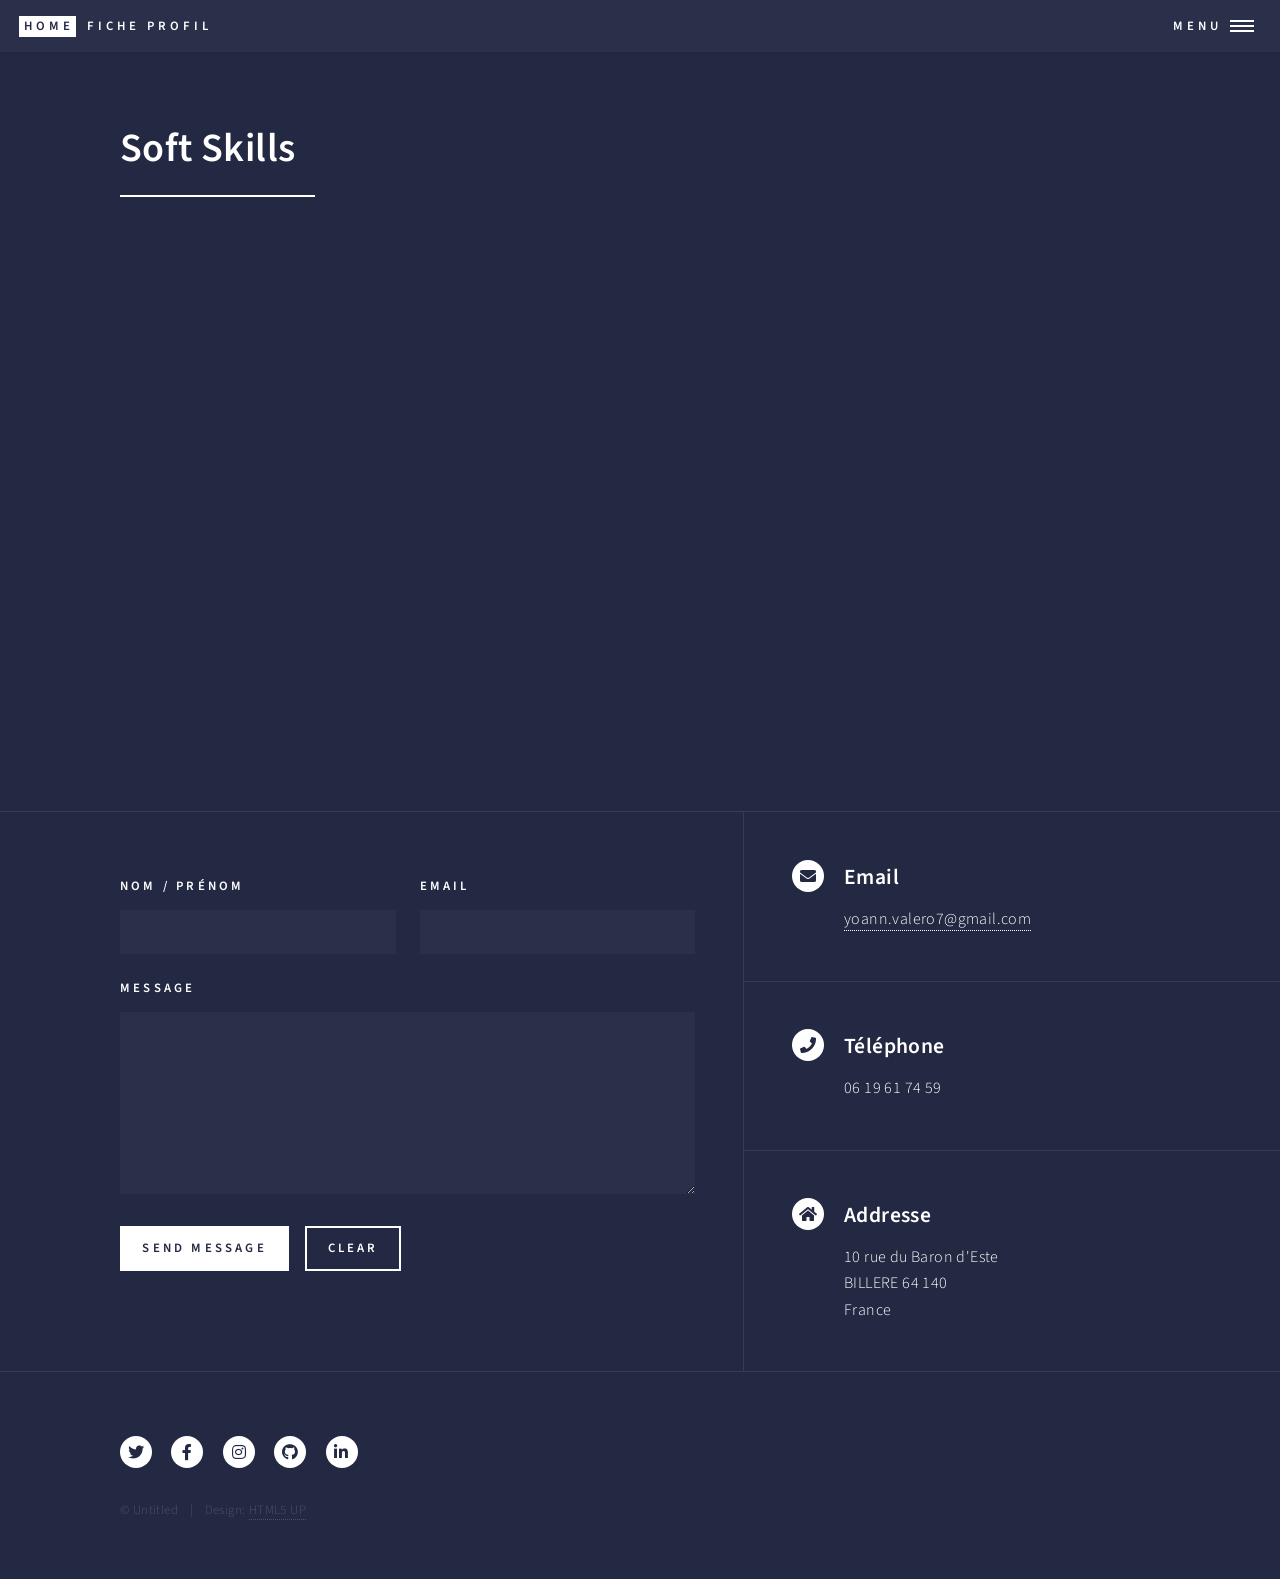
<file: softskill.html>
<!DOCTYPE HTML>
<!--
	Forty by HTML5 UP
	html5up.net | @ajlkn
	Free for personal and commercial use under the CCA 3.0 license (html5up.net/license)
-->
<html>
	<head>
		<title>Soft Skills</title>
		<meta charset="utf-8" />
		<meta name="viewport" content="width=device-width, initial-scale=1, user-scalable=no" />
		<link rel="stylesheet" href="assets/css/main.css" />
		<script src="https://cdn.zingchart.com/zingchart.min.js"></script>
		<link rel="stylesheet" href="assets/css/noscript.css" />
	</head>
	<body class="is-preload">

		<!-- Wrapper -->
			<div id="wrapper">

				<!-- Header -->
					<header id="header">
						<a href="index.html" class="logo"><strong>HOME</strong> <span>Fiche profil</span></a>
						<nav>
							<a href="#menu">Menu</a>
						</nav>
					</header>

				<!-- Menu -->
					<nav id="menu">
						<ul class="links">
							<li><a href="index.html">Accueil</a></li>
							<li><a href="compmet.html">Compétences métiers</a></li>
							<li><a href="comptec.html">Compétences techniques</a></li>
							<li><a href="soft.html">Soft skills</a></li>
						</ul>
						<ul class="actions stacked">
							<li><a href="#" class="button primary fit">Get Started</a></li>
							<li><a href="#" class="button fit">Log In</a></li>
						</ul>
					</nav>

				<!-- Main -->
					<div id="main" class="alt">

						<!-- One -->
							<section id="one">
								<div class="inner">
									<header class="major">
										<h1>Soft Skills</h1>
									</header>
									
                                 
                                
                                <div id='myChart'></div> 
                                <script>
// var myConfig = {
//     type : 'radar',
//     plot : {
//       aspect : 'area',
//       animation: {
//         effect:3,
//         sequence:1,
//         speed:700
//       }
//     },
//     scaleV : {
//       visible : false,
    
//     },
//     scaleK : {
//       values : '0:7:1',
//       labels : ['Fiable','Organisé','Disponible','Réflexif', 'Créatif', 'LeaderShip', 'Curieux', 'Indépendant' ],
//       item : {
//         fontColor : '#607D8B',
//         backgroundColor : "white",
//         borderColor : "#aeaeae",
//         borderWidth : 1,
//         padding : '5 10',
//         borderRadius : 10
        
//       },
//       refLine : {
//         lineColor : '#c10000'
//       },
//       tick : {
//         lineColor : '#59869c',
//         lineWidth : 2,
//         lineStyle : 'dotted',
//         size : 20
//       },
//       guide : {
//         lineColor : "#607D8B",
//         lineStyle : 'solid',
//         alpha : 0.3,
//         backgroundColor : "#c5c5c5 #718eb4"
//       }
//     },
//     series : 
//       [{values : [4, 4, 3, 4, 3, 3,2,3],
//         text:'farm'
//       },
//     ]
//   };
  
  
//   zingchart.render({ 
//       id : 'myChart', 
//       data : myConfig, 
//       height: '100%', 
//       width: '100%' 
//   });
                                
                                </script>
                                <!-- <canvas id="radar-chart" width="800" height="450"></canvas> 
                                <script>
                                let data={};
        data.html=2108;
        data.js=1479;
        data.cpp=2275;
		data.php=600;
		
new Chart(document.getElementById("radar-chart"),
 { type: 'radar', 
 data: { 
	 labels: ["Fiable", "Organisé", "Disponible", "Réflexif","Créatif", "LeaderShip", "Curieux", ""], 
	 datasets: [ { 
		 label: "Experience", 
		 backgroundColor: "rgba(0,0,0,0.2)",
		 borderColor: "rgba(0,0,0,0.5)", 
		 pointBackgroundColor: ["salmon","khaki","lightblue","plum","lightgreen"],
		 data: [data.html,data.js,data.cpp,data.php,453] } ] }, 
		 options: { 
			 legend: { 
				 display: false }, 
				 title: { 
					 display: true, 
					 text: 'My Experience Points' } } });
                                
                                </script> -->
                                
								
								
								</div>
							</section>

					</div>

				<!-- Contact -->
					<section id="contact">
						<div class="inner">
							<section>
								<form method="post" action="#">
									<div class="fields">
										<div class="field half">
											<label for="name">Nom / Prénom</label>
											<input type="text" name="name" id="name" />
										</div>
										<div class="field half">
											<label for="email">Email</label>
											<input type="text" name="email" id="email" />
										</div>
										<div class="field">
											<label for="message">Message</label>
											<textarea name="message" id="message" rows="6"></textarea>
										</div>
									</div>
									<ul class="actions">
										<li><input type="submit" value="Send Message" class="primary" /></li>
										<li><input type="reset" value="Clear" /></li>
									</ul>
								</form>
							</section>
							<section class="split">
								<section>
									<div class="contact-method">
										<span class="icon solid alt fa-envelope"></span>
										<h3>Email</h3>
										<a href="#">yoann.valero7@gmail.com</a>
									</div>
								</section>
								<section>
									<div class="contact-method">
										<span class="icon solid alt fa-phone"></span>
										<h3>Téléphone</h3>
										<span>06 19 61 74 59</span>
									</div>
								</section>
								<section>
									<div class="contact-method">
										<span class="icon solid alt fa-home"></span>
										<h3>Addresse</h3>
										<span>10 rue du Baron d'Este<br />
										BILLERE 64 140<br />
										France</span>
									</div>
								</section>
							</section>
						</div>
					</section>

				<!-- Footer -->
					<footer id="footer">
						<div class="inner">
							<ul class="icons">
								<li><a href="#" class="icon brands alt fa-twitter"><span class="label">Twitter</span></a></li>
								<li><a href="#" class="icon brands alt fa-facebook-f"><span class="label">Facebook</span></a></li>
								<li><a href="#" class="icon brands alt fa-instagram"><span class="label">Instagram</span></a></li>
								<li><a href="#" class="icon brands alt fa-github"><span class="label">GitHub</span></a></li>
								<li><a href="#" class="icon brands alt fa-linkedin-in"><span class="label">LinkedIn</span></a></li>
							</ul>
							<ul class="copyright">
								<li>&copy; Untitled</li><li>Design: <a href="https://html5up.net">HTML5 UP</a></li>
							</ul>
						</div>
					</footer>

			</div>

		<!-- Scripts -->
			<script src="assets/js/jquery.min.js"></script>
			<script src="assets/js/jquery.scrolly.min.js"></script>
			<script src="assets/js/jquery.scrollex.min.js"></script>
			<script src="assets/js/browser.min.js"></script>
			<script src="assets/js/breakpoints.min.js"></script>
			<script src="assets/js/util.js"></script>
			<script src="assets/js/main.js"></script>
			<script src="assets/js/softskills.js"></script>

			

	</body>
</html>
</file>
<file: assets/css/noscript.css>
/*
	Forty by HTML5 UP
	html5up.net | @ajlkn
	Free for personal and commercial use under the CCA 3.0 license (html5up.net/license)
*/

/* Banner */

	body.is-preload #banner:after {
		opacity: 0.85;
	}

	body.is-preload #banner > .inner {
		-moz-filter: none;
		-webkit-filter: none;
		-ms-filter: none;
		filter: none;
		-moz-transform: none;
		-webkit-transform: none;
		-ms-transform: none;
		transform: none;
		opacity: 1;
	}
</file>
<file: ficheprofil/assets/css/noscript.css>
/*
	Forty by HTML5 UP
	html5up.net | @ajlkn
	Free for personal and commercial use under the CCA 3.0 license (html5up.net/license)
*/

/* Banner */

	body.is-preload #banner:after {
		opacity: 0.85;
	}

	body.is-preload #banner > .inner {
		-moz-filter: none;
		-webkit-filter: none;
		-ms-filter: none;
		filter: none;
		-moz-transform: none;
		-webkit-transform: none;
		-ms-transform: none;
		transform: none;
		opacity: 1;
	}
</file>
<file: assets/css/main.css>
@import url(fontawesome-all.min.css);
@import url("https://fonts.googleapis.com/css?family=Source+Sans+Pro:300,300italic,600,600italic");

/*
	Forty by HTML5 UP
	html5up.net | @ajlkn
	Free for personal and commercial use under the CCA 3.0 license (html5up.net/license)
*/

html, body, div, span, applet, object,
iframe, h1, h2, h3, h4, h5, h6, p, blockquote,
pre, a, abbr, acronym, address, big, cite,
code, del, dfn, em, img, ins, kbd, q, s, samp,
small, strike, strong, sub, sup, tt, var, b,
u, i, center, dl, dt, dd, ol, ul, li, fieldset,
form, label, legend, table, caption, tbody,
tfoot, thead, tr, th, td, article, aside,
canvas, details, embed, figure, figcaption,
footer, header, hgroup, menu, nav, output, ruby,
section, summary, time, mark, audio, video {
	margin: 0;
	padding: 0;
	border: 0;
	font-size: 100%;
	font: inherit;
	vertical-align: baseline;}

article, aside, details, figcaption, figure,
footer, header, hgroup, menu, nav, section {
	display: block;}

body {
	line-height: 1;
	scroll-behavior: smooth;
}

ol, ul {
	list-style: none;
}

blockquote, q {
	quotes: none;
}

	blockquote:before, blockquote:after, q:before, q:after {
		content: '';
		content: none;
	}

table {
	border-collapse: collapse;
	border-spacing: 0;
}

body {
	-webkit-text-size-adjust: none;
}

mark {
	background-color: transparent;
	color: inherit;
}

input::-moz-focus-inner {
	border: 0;
	padding: 0;
}

input, select, textarea {
	-moz-appearance: none;
	-webkit-appearance: none;
	-ms-appearance: none;
	appearance: none;
}

/* Basic */

	@-ms-viewport {
		width: device-width;
	}

	body {
		-ms-overflow-style: scrollbar;
	}

	@media screen and (max-width: 480px) {

		html, body {
			min-width: 320px;
		}

	}

	html {
		box-sizing: border-box;
	}

	*, *:before, *:after {
		box-sizing: inherit;
	}

	body {
		background: #242943;
	}

		body.is-preload *, body.is-preload *:before, body.is-preload *:after {
			-moz-animation: none !important;
			-webkit-animation: none !important;
			-ms-animation: none !important;
			animation: none !important;
			-moz-transition: none !important;
			-webkit-transition: none !important;
			-ms-transition: none !important;
			transition: none !important;
		}

/* Type */

	body, input, select, textarea {
		color: #ffffff;
		font-family: "Source Sans Pro", Helvetica, sans-serif;
		font-size: 17pt;
		font-weight: 300;
		letter-spacing: 0.025em;
		line-height: 1.65;
	}

		@media screen and (max-width: 1680px) {

			body, input, select, textarea {
				font-size: 14pt;
			}

		}

		@media screen and (max-width: 1280px) {

			body, input, select, textarea {
				font-size: 12pt;
			}

		}

		@media screen and (max-width: 360px) {

			body, input, select, textarea {
				font-size: 11pt;
			}

		}

	a {
		-moz-transition: color 0.2s ease-in-out, border-bottom-color 0.2s ease-in-out;
		-webkit-transition: color 0.2s ease-in-out, border-bottom-color 0.2s ease-in-out;
		-ms-transition: color 0.2s ease-in-out, border-bottom-color 0.2s ease-in-out;
		transition: color 0.2s ease-in-out, border-bottom-color 0.2s ease-in-out;
		border-bottom: dotted 1px;
		color: inherit;
		text-decoration: none;
	}

		a:hover {
			border-bottom-color: transparent;
			color: #9bf1ff !important;
		}

		a:active {
			color: #53e3fb !important;
		}

	strong, b {
		color: #ffffff;
		font-weight: 600;
	}

	em, i {
		font-style: italic;
	}

	p {
		margin: 0 0 2em 0;
	}

	h1, h2, h3, h4, h5, h6 {
		color: #ffffff;
		font-weight: 600;
		line-height: 1.65;
		margin: 0 0 1em 0;
	}

		h1 a, h2 a, h3 a, h4 a, h5 a, h6 a {
			color: inherit;
			border-bottom: 0;
		}

	h1 {
		font-size: 2.5em;
	}

	h2 {
		font-size: 1.75em;
	}

	h3 {
		font-size: 1.35em;
	}

	h4 {
		font-size: 1.1em;
	}

	h5 {
		font-size: 0.9em;
	}

	h6 {
		font-size: 0.7em;
	}

	@media screen and (max-width: 736px) {

		h1 {
			font-size: 2em;
		}

		h2 {
			font-size: 1.5em;
		}

		h3 {
			font-size: 1.25em;
		}

	}

	sub {
		font-size: 0.8em;
		position: relative;
		top: 0.5em;
	}

	sup {
		font-size: 0.8em;
		position: relative;
		top: -0.5em;
	}

	blockquote {
		border-left: solid 4px rgba(212, 212, 255, 0.1);
		font-style: italic;
		margin: 0 0 2em 0;
		padding: 0.5em 0 0.5em 2em;
	}

	code {
		background: rgba(212, 212, 255, 0.035);
		font-family: "Courier New", monospace;
		font-size: 0.9em;
		margin: 0 0.25em;
		padding: 0.25em 0.65em;
	}

	pre {
		-webkit-overflow-scrolling: touch;
		font-family: "Courier New", monospace;
		font-size: 0.9em;
		margin: 0 0 2em 0;
	}

		pre code {
			display: block;
			line-height: 1.75;
			padding: 1em 1.5em;
			overflow-x: auto;
		}

	hr {
		border: 0;
		border-bottom: solid 1px rgba(212, 212, 255, 0.1);
		margin: 2em 0;
	}

		hr.major {
			margin: 3em 0;
		}

	.align-left {
		text-align: left;
	}

	.align-center {
		text-align: center;
	}

	.align-right {
		text-align: right;
	}

/* Row */

	.row {
		display: flex;
		flex-wrap: wrap;
		box-sizing: border-box;
		align-items: stretch;
	}

		.row > * {
			box-sizing: border-box;
		}

		.row.gtr-uniform > * > :last-child {
			margin-bottom: 0;
		}

		.row.aln-left {
			justify-content: flex-start;
		}

		.row.aln-center {
			justify-content: center;
		}

		.row.aln-right {
			justify-content: flex-end;
		}

		.row.aln-top {
			align-items: flex-start;
		}

		.row.aln-middle {
			align-items: center;
		}

		.row.aln-bottom {
			align-items: flex-end;
		}

		.row > .imp {
			order: -1;
		}

		.row > .col-1 {
			width: 8.33333%;
		}

		.row > .off-1 {
			margin-left: 8.33333%;
		}

		.row > .col-2 {
			width: 16.66667%;
		}

		.row > .off-2 {
			margin-left: 16.66667%;
		}

		.row > .col-3 {
			width: 25%;
		}

		.row > .off-3 {
			margin-left: 25%;
		}

		.row > .col-4 {
			width: 33.33333%;
		}

		.row > .off-4 {
			margin-left: 33.33333%;
		}

		.row > .col-5 {
			width: 41.66667%;
		}

		.row > .off-5 {
			margin-left: 41.66667%;
		}

		.row > .col-6 {
			width: 50%;
		}

		.row > .off-6 {
			margin-left: 50%;
		}

		.row > .col-7 {
			width: 58.33333%;
		}

		.row > .off-7 {
			margin-left: 58.33333%;
		}

		.row > .col-8 {
			width: 66.66667%;
		}

		.row > .off-8 {
			margin-left: 66.66667%;
		}

		.row > .col-9 {
			width: 75%;
		}

		.row > .off-9 {
			margin-left: 75%;
		}

		.row > .col-10 {
			width: 83.33333%;
		}

		.row > .off-10 {
			margin-left: 83.33333%;
		}

		.row > .col-11 {
			width: 91.66667%;
		}

		.row > .off-11 {
			margin-left: 91.66667%;
		}

		.row > .col-12 {
			width: 100%;
		}

		.row > .off-12 {
			margin-left: 100%;
		}

		.row.gtr-0 {
			margin-top: 0;
			margin-left: 0em;
		}

			.row.gtr-0 > * {
				padding: 0 0 0 0em;
			}

			.row.gtr-0.gtr-uniform {
				margin-top: 0em;
			}

				.row.gtr-0.gtr-uniform > * {
					padding-top: 0em;
				}

		.row.gtr-25 {
			margin-top: 0;
			margin-left: -0.5em;
		}

			.row.gtr-25 > * {
				padding: 0 0 0 0.5em;
			}

			.row.gtr-25.gtr-uniform {
				margin-top: -0.5em;
			}

				.row.gtr-25.gtr-uniform > * {
					padding-top: 0.5em;
				}

		.row.gtr-50 {
			margin-top: 0;
			margin-left: -1em;
		}

			.row.gtr-50 > * {
				padding: 0 0 0 1em;
			}

			.row.gtr-50.gtr-uniform {
				margin-top: -1em;
			}

				.row.gtr-50.gtr-uniform > * {
					padding-top: 1em;
				}

		.row {
			margin-top: 0;
			margin-left: -2em;
		}

			.row > * {
				padding: 0 0 0 2em;
			}

			.row.gtr-uniform {
				margin-top: -2em;
			}

				.row.gtr-uniform > * {
					padding-top: 2em;
				}

		.row.gtr-150 {
			margin-top: 0;
			margin-left: -3em;
		}

			.row.gtr-150 > * {
				padding: 0 0 0 3em;
			}

			.row.gtr-150.gtr-uniform {
				margin-top: -3em;
			}

				.row.gtr-150.gtr-uniform > * {
					padding-top: 3em;
				}

		.row.gtr-200 {
			margin-top: 0;
			margin-left: -4em;
		}

			.row.gtr-200 > * {
				padding: 0 0 0 4em;
			}

			.row.gtr-200.gtr-uniform {
				margin-top: -4em;
			}

				.row.gtr-200.gtr-uniform > * {
					padding-top: 4em;
				}

		@media screen and (max-width: 1680px) {

			.row {
				display: flex;
				flex-wrap: wrap;
				box-sizing: border-box;
				align-items: stretch;
			}

				.row > * {
					box-sizing: border-box;
				}

				.row.gtr-uniform > * > :last-child {
					margin-bottom: 0;
				}

				.row.aln-left {
					justify-content: flex-start;
				}

				.row.aln-center {
					justify-content: center;
				}

				.row.aln-right {
					justify-content: flex-end;
				}

				.row.aln-top {
					align-items: flex-start;
				}

				.row.aln-middle {
					align-items: center;
				}

				.row.aln-bottom {
					align-items: flex-end;
				}

				.row > .imp-xlarge {
					order: -1;
				}

				.row > .col-1-xlarge {
					width: 8.33333%;
				}

				.row > .off-1-xlarge {
					margin-left: 8.33333%;
				}

				.row > .col-2-xlarge {
					width: 16.66667%;
				}

				.row > .off-2-xlarge {
					margin-left: 16.66667%;
				}

				.row > .col-3-xlarge {
					width: 25%;
				}

				.row > .off-3-xlarge {
					margin-left: 25%;
				}

				.row > .col-4-xlarge {
					width: 33.33333%;
				}

				.row > .off-4-xlarge {
					margin-left: 33.33333%;
				}

				.row > .col-5-xlarge {
					width: 41.66667%;
				}

				.row > .off-5-xlarge {
					margin-left: 41.66667%;
				}

				.row > .col-6-xlarge {
					width: 50%;
				}

				.row > .off-6-xlarge {
					margin-left: 50%;
				}

				.row > .col-7-xlarge {
					width: 58.33333%;
				}

				.row > .off-7-xlarge {
					margin-left: 58.33333%;
				}

				.row > .col-8-xlarge {
					width: 66.66667%;
				}

				.row > .off-8-xlarge {
					margin-left: 66.66667%;
				}

				.row > .col-9-xlarge {
					width: 75%;
				}

				.row > .off-9-xlarge {
					margin-left: 75%;
				}

				.row > .col-10-xlarge {
					width: 83.33333%;
				}

				.row > .off-10-xlarge {
					margin-left: 83.33333%;
				}

				.row > .col-11-xlarge {
					width: 91.66667%;
				}

				.row > .off-11-xlarge {
					margin-left: 91.66667%;
				}

				.row > .col-12-xlarge {
					width: 100%;
				}

				.row > .off-12-xlarge {
					margin-left: 100%;
				}

				.row.gtr-0 {
					margin-top: 0;
					margin-left: 0em;
				}

					.row.gtr-0 > * {
						padding: 0 0 0 0em;
					}

					.row.gtr-0.gtr-uniform {
						margin-top: 0em;
					}

						.row.gtr-0.gtr-uniform > * {
							padding-top: 0em;
						}

				.row.gtr-25 {
					margin-top: 0;
					margin-left: -0.5em;
				}

					.row.gtr-25 > * {
						padding: 0 0 0 0.5em;
					}

					.row.gtr-25.gtr-uniform {
						margin-top: -0.5em;
					}

						.row.gtr-25.gtr-uniform > * {
							padding-top: 0.5em;
						}

				.row.gtr-50 {
					margin-top: 0;
					margin-left: -1em;
				}

					.row.gtr-50 > * {
						padding: 0 0 0 1em;
					}

					.row.gtr-50.gtr-uniform {
						margin-top: -1em;
					}

						.row.gtr-50.gtr-uniform > * {
							padding-top: 1em;
						}

				.row {
					margin-top: 0;
					margin-left: -2em;
				}

					.row > * {
						padding: 0 0 0 2em;
					}

					.row.gtr-uniform {
						margin-top: -2em;
					}

						.row.gtr-uniform > * {
							padding-top: 2em;
						}

				.row.gtr-150 {
					margin-top: 0;
					margin-left: -3em;
				}

					.row.gtr-150 > * {
						padding: 0 0 0 3em;
					}

					.row.gtr-150.gtr-uniform {
						margin-top: -3em;
					}

						.row.gtr-150.gtr-uniform > * {
							padding-top: 3em;
						}

				.row.gtr-200 {
					margin-top: 0;
					margin-left: -4em;
				}

					.row.gtr-200 > * {
						padding: 0 0 0 4em;
					}

					.row.gtr-200.gtr-uniform {
						margin-top: -4em;
					}

						.row.gtr-200.gtr-uniform > * {
							padding-top: 4em;
						}

		}

		@media screen and (max-width: 1280px) {

			.row {
				display: flex;
				flex-wrap: wrap;
				box-sizing: border-box;
				align-items: stretch;
			}

				.row > * {
					box-sizing: border-box;
				}

				.row.gtr-uniform > * > :last-child {
					margin-bottom: 0;
				}

				.row.aln-left {
					justify-content: flex-start;
				}

				.row.aln-center {
					justify-content: center;
				}

				.row.aln-right {
					justify-content: flex-end;
				}

				.row.aln-top {
					align-items: flex-start;
				}

				.row.aln-middle {
					align-items: center;
				}

				.row.aln-bottom {
					align-items: flex-end;
				}

				.row > .imp-large {
					order: -1;
				}

				.row > .col-1-large {
					width: 8.33333%;
				}

				.row > .off-1-large {
					margin-left: 8.33333%;
				}

				.row > .col-2-large {
					width: 16.66667%;
				}

				.row > .off-2-large {
					margin-left: 16.66667%;
				}

				.row > .col-3-large {
					width: 25%;
				}

				.row > .off-3-large {
					margin-left: 25%;
				}

				.row > .col-4-large {
					width: 33.33333%;
				}

				.row > .off-4-large {
					margin-left: 33.33333%;
				}

				.row > .col-5-large {
					width: 41.66667%;
				}

				.row > .off-5-large {
					margin-left: 41.66667%;
				}

				.row > .col-6-large {
					width: 50%;
				}

				.row > .off-6-large {
					margin-left: 50%;
				}

				.row > .col-7-large {
					width: 58.33333%;
				}

				.row > .off-7-large {
					margin-left: 58.33333%;
				}

				.row > .col-8-large {
					width: 66.66667%;
				}

				.row > .off-8-large {
					margin-left: 66.66667%;
				}

				.row > .col-9-large {
					width: 75%;
				}

				.row > .off-9-large {
					margin-left: 75%;
				}

				.row > .col-10-large {
					width: 83.33333%;
				}

				.row > .off-10-large {
					margin-left: 83.33333%;
				}

				.row > .col-11-large {
					width: 91.66667%;
				}

				.row > .off-11-large {
					margin-left: 91.66667%;
				}

				.row > .col-12-large {
					width: 100%;
				}

				.row > .off-12-large {
					margin-left: 100%;
				}

				.row.gtr-0 {
					margin-top: 0;
					margin-left: 0em;
				}

					.row.gtr-0 > * {
						padding: 0 0 0 0em;
					}

					.row.gtr-0.gtr-uniform {
						margin-top: 0em;
					}

						.row.gtr-0.gtr-uniform > * {
							padding-top: 0em;
						}

				.row.gtr-25 {
					margin-top: 0;
					margin-left: -0.375em;
				}

					.row.gtr-25 > * {
						padding: 0 0 0 0.375em;
					}

					.row.gtr-25.gtr-uniform {
						margin-top: -0.375em;
					}

						.row.gtr-25.gtr-uniform > * {
							padding-top: 0.375em;
						}

				.row.gtr-50 {
					margin-top: 0;
					margin-left: -0.75em;
				}

					.row.gtr-50 > * {
						padding: 0 0 0 0.75em;
					}

					.row.gtr-50.gtr-uniform {
						margin-top: -0.75em;
					}

						.row.gtr-50.gtr-uniform > * {
							padding-top: 0.75em;
						}

				.row {
					margin-top: 0;
					margin-left: -1.5em;
				}

					.row > * {
						padding: 0 0 0 1.5em;
					}

					.row.gtr-uniform {
						margin-top: -1.5em;
					}

						.row.gtr-uniform > * {
							padding-top: 1.5em;
						}

				.row.gtr-150 {
					margin-top: 0;
					margin-left: -2.25em;
				}

					.row.gtr-150 > * {
						padding: 0 0 0 2.25em;
					}

					.row.gtr-150.gtr-uniform {
						margin-top: -2.25em;
					}

						.row.gtr-150.gtr-uniform > * {
							padding-top: 2.25em;
						}

				.row.gtr-200 {
					margin-top: 0;
					margin-left: -3em;
				}

					.row.gtr-200 > * {
						padding: 0 0 0 3em;
					}

					.row.gtr-200.gtr-uniform {
						margin-top: -3em;
					}

						.row.gtr-200.gtr-uniform > * {
							padding-top: 3em;
						}

		}

		@media screen and (max-width: 980px) {

			.row {
				display: flex;
				flex-wrap: wrap;
				box-sizing: border-box;
				align-items: stretch;
			}

				.row > * {
					box-sizing: border-box;
				}

				.row.gtr-uniform > * > :last-child {
					margin-bottom: 0;
				}

				.row.aln-left {
					justify-content: flex-start;
				}

				.row.aln-center {
					justify-content: center;
				}

				.row.aln-right {
					justify-content: flex-end;
				}

				.row.aln-top {
					align-items: flex-start;
				}

				.row.aln-middle {
					align-items: center;
				}

				.row.aln-bottom {
					align-items: flex-end;
				}

				.row > .imp-medium {
					order: -1;
				}

				.row > .col-1-medium {
					width: 8.33333%;
				}

				.row > .off-1-medium {
					margin-left: 8.33333%;
				}

				.row > .col-2-medium {
					width: 16.66667%;
				}

				.row > .off-2-medium {
					margin-left: 16.66667%;
				}

				.row > .col-3-medium {
					width: 25%;
				}

				.row > .off-3-medium {
					margin-left: 25%;
				}

				.row > .col-4-medium {
					width: 33.33333%;
				}

				.row > .off-4-medium {
					margin-left: 33.33333%;
				}

				.row > .col-5-medium {
					width: 41.66667%;
				}

				.row > .off-5-medium {
					margin-left: 41.66667%;
				}

				.row > .col-6-medium {
					width: 50%;
				}

				.row > .off-6-medium {
					margin-left: 50%;
				}

				.row > .col-7-medium {
					width: 58.33333%;
				}

				.row > .off-7-medium {
					margin-left: 58.33333%;
				}

				.row > .col-8-medium {
					width: 66.66667%;
				}

				.row > .off-8-medium {
					margin-left: 66.66667%;
				}

				.row > .col-9-medium {
					width: 75%;
				}

				.row > .off-9-medium {
					margin-left: 75%;
				}

				.row > .col-10-medium {
					width: 83.33333%;
				}

				.row > .off-10-medium {
					margin-left: 83.33333%;
				}

				.row > .col-11-medium {
					width: 91.66667%;
				}

				.row > .off-11-medium {
					margin-left: 91.66667%;
				}

				.row > .col-12-medium {
					width: 100%;
				}

				.row > .off-12-medium {
					margin-left: 100%;
				}

				.row.gtr-0 {
					margin-top: 0;
					margin-left: 0em;
				}

					.row.gtr-0 > * {
						padding: 0 0 0 0em;
					}

					.row.gtr-0.gtr-uniform {
						margin-top: 0em;
					}

						.row.gtr-0.gtr-uniform > * {
							padding-top: 0em;
						}

				.row.gtr-25 {
					margin-top: 0;
					margin-left: -0.375em;
				}

					.row.gtr-25 > * {
						padding: 0 0 0 0.375em;
					}

					.row.gtr-25.gtr-uniform {
						margin-top: -0.375em;
					}

						.row.gtr-25.gtr-uniform > * {
							padding-top: 0.375em;
						}

				.row.gtr-50 {
					margin-top: 0;
					margin-left: -0.75em;
				}

					.row.gtr-50 > * {
						padding: 0 0 0 0.75em;
					}

					.row.gtr-50.gtr-uniform {
						margin-top: -0.75em;
					}

						.row.gtr-50.gtr-uniform > * {
							padding-top: 0.75em;
						}

				.row {
					margin-top: 0;
					margin-left: -1.5em;
				}

					.row > * {
						padding: 0 0 0 1.5em;
					}

					.row.gtr-uniform {
						margin-top: -1.5em;
					}

						.row.gtr-uniform > * {
							padding-top: 1.5em;
						}

				.row.gtr-150 {
					margin-top: 0;
					margin-left: -2.25em;
				}

					.row.gtr-150 > * {
						padding: 0 0 0 2.25em;
					}

					.row.gtr-150.gtr-uniform {
						margin-top: -2.25em;
					}

						.row.gtr-150.gtr-uniform > * {
							padding-top: 2.25em;
						}

				.row.gtr-200 {
					margin-top: 0;
					margin-left: -3em;
				}

					.row.gtr-200 > * {
						padding: 0 0 0 3em;
					}

					.row.gtr-200.gtr-uniform {
						margin-top: -3em;
					}

						.row.gtr-200.gtr-uniform > * {
							padding-top: 3em;
						}

		}

		@media screen and (max-width: 736px) {

			.row {
				display: flex;
				flex-wrap: wrap;
				box-sizing: border-box;
				align-items: stretch;
			}

				.row > * {
					box-sizing: border-box;
				}

				.row.gtr-uniform > * > :last-child {
					margin-bottom: 0;
				}

				.row.aln-left {
					justify-content: flex-start;
				}

				.row.aln-center {
					justify-content: center;
				}

				.row.aln-right {
					justify-content: flex-end;
				}

				.row.aln-top {
					align-items: flex-start;
				}

				.row.aln-middle {
					align-items: center;
				}

				.row.aln-bottom {
					align-items: flex-end;
				}

				.row > .imp-small {
					order: -1;
				}

				.row > .col-1-small {
					width: 8.33333%;
				}

				.row > .off-1-small {
					margin-left: 8.33333%;
				}

				.row > .col-2-small {
					width: 16.66667%;
				}

				.row > .off-2-small {
					margin-left: 16.66667%;
				}

				.row > .col-3-small {
					width: 25%;
				}

				.row > .off-3-small {
					margin-left: 25%;
				}

				.row > .col-4-small {
					width: 33.33333%;
				}

				.row > .off-4-small {
					margin-left: 33.33333%;
				}

				.row > .col-5-small {
					width: 41.66667%;
				}

				.row > .off-5-small {
					margin-left: 41.66667%;
				}

				.row > .col-6-small {
					width: 50%;
				}

				.row > .off-6-small {
					margin-left: 50%;
				}

				.row > .col-7-small {
					width: 58.33333%;
				}

				.row > .off-7-small {
					margin-left: 58.33333%;
				}

				.row > .col-8-small {
					width: 66.66667%;
				}

				.row > .off-8-small {
					margin-left: 66.66667%;
				}

				.row > .col-9-small {
					width: 75%;
				}

				.row > .off-9-small {
					margin-left: 75%;
				}

				.row > .col-10-small {
					width: 83.33333%;
				}

				.row > .off-10-small {
					margin-left: 83.33333%;
				}

				.row > .col-11-small {
					width: 91.66667%;
				}

				.row > .off-11-small {
					margin-left: 91.66667%;
				}

				.row > .col-12-small {
					width: 100%;
				}

				.row > .off-12-small {
					margin-left: 100%;
				}

				.row.gtr-0 {
					margin-top: 0;
					margin-left: 0em;
				}

					.row.gtr-0 > * {
						padding: 0 0 0 0em;
					}

					.row.gtr-0.gtr-uniform {
						margin-top: 0em;
					}

						.row.gtr-0.gtr-uniform > * {
							padding-top: 0em;
						}

				.row.gtr-25 {
					margin-top: 0;
					margin-left: -0.3125em;
				}

					.row.gtr-25 > * {
						padding: 0 0 0 0.3125em;
					}

					.row.gtr-25.gtr-uniform {
						margin-top: -0.3125em;
					}

						.row.gtr-25.gtr-uniform > * {
							padding-top: 0.3125em;
						}

				.row.gtr-50 {
					margin-top: 0;
					margin-left: -0.625em;
				}

					.row.gtr-50 > * {
						padding: 0 0 0 0.625em;
					}

					.row.gtr-50.gtr-uniform {
						margin-top: -0.625em;
					}

						.row.gtr-50.gtr-uniform > * {
							padding-top: 0.625em;
						}

				.row {
					margin-top: 0;
					margin-left: -1.25em;
				}

					.row > * {
						padding: 0 0 0 1.25em;
					}

					.row.gtr-uniform {
						margin-top: -1.25em;
					}

						.row.gtr-uniform > * {
							padding-top: 1.25em;
						}

				.row.gtr-150 {
					margin-top: 0;
					margin-left: -1.875em;
				}

					.row.gtr-150 > * {
						padding: 0 0 0 1.875em;
					}

					.row.gtr-150.gtr-uniform {
						margin-top: -1.875em;
					}

						.row.gtr-150.gtr-uniform > * {
							padding-top: 1.875em;
						}

				.row.gtr-200 {
					margin-top: 0;
					margin-left: -2.5em;
				}

					.row.gtr-200 > * {
						padding: 0 0 0 2.5em;
					}

					.row.gtr-200.gtr-uniform {
						margin-top: -2.5em;
					}

						.row.gtr-200.gtr-uniform > * {
							padding-top: 2.5em;
						}

		}

		@media screen and (max-width: 480px) {

			.row {
				display: flex;
				flex-wrap: wrap;
				box-sizing: border-box;
				align-items: stretch;
			}

				.row > * {
					box-sizing: border-box;
				}

				.row.gtr-uniform > * > :last-child {
					margin-bottom: 0;
				}

				.row.aln-left {
					justify-content: flex-start;
				}

				.row.aln-center {
					justify-content: center;
				}

				.row.aln-right {
					justify-content: flex-end;
				}

				.row.aln-top {
					align-items: flex-start;
				}

				.row.aln-middle {
					align-items: center;
				}

				.row.aln-bottom {
					align-items: flex-end;
				}

				.row > .imp-xsmall {
					order: -1;
				}

				.row > .col-1-xsmall {
					width: 8.33333%;
				}

				.row > .off-1-xsmall {
					margin-left: 8.33333%;
				}

				.row > .col-2-xsmall {
					width: 16.66667%;
				}

				.row > .off-2-xsmall {
					margin-left: 16.66667%;
				}

				.row > .col-3-xsmall {
					width: 25%;
				}

				.row > .off-3-xsmall {
					margin-left: 25%;
				}

				.row > .col-4-xsmall {
					width: 33.33333%;
				}

				.row > .off-4-xsmall {
					margin-left: 33.33333%;
				}

				.row > .col-5-xsmall {
					width: 41.66667%;
				}

				.row > .off-5-xsmall {
					margin-left: 41.66667%;
				}

				.row > .col-6-xsmall {
					width: 50%;
				}

				.row > .off-6-xsmall {
					margin-left: 50%;
				}

				.row > .col-7-xsmall {
					width: 58.33333%;
				}

				.row > .off-7-xsmall {
					margin-left: 58.33333%;
				}

				.row > .col-8-xsmall {
					width: 66.66667%;
				}

				.row > .off-8-xsmall {
					margin-left: 66.66667%;
				}

				.row > .col-9-xsmall {
					width: 75%;
				}

				.row > .off-9-xsmall {
					margin-left: 75%;
				}

				.row > .col-10-xsmall {
					width: 83.33333%;
				}

				.row > .off-10-xsmall {
					margin-left: 83.33333%;
				}

				.row > .col-11-xsmall {
					width: 91.66667%;
				}

				.row > .off-11-xsmall {
					margin-left: 91.66667%;
				}

				.row > .col-12-xsmall {
					width: 100%;
				}

				.row > .off-12-xsmall {
					margin-left: 100%;
				}

				.row.gtr-0 {
					margin-top: 0;
					margin-left: 0em;
				}

					.row.gtr-0 > * {
						padding: 0 0 0 0em;
					}

					.row.gtr-0.gtr-uniform {
						margin-top: 0em;
					}

						.row.gtr-0.gtr-uniform > * {
							padding-top: 0em;
						}

				.row.gtr-25 {
					margin-top: 0;
					margin-left: -0.3125em;
				}

					.row.gtr-25 > * {
						padding: 0 0 0 0.3125em;
					}

					.row.gtr-25.gtr-uniform {
						margin-top: -0.3125em;
					}

						.row.gtr-25.gtr-uniform > * {
							padding-top: 0.3125em;
						}

				.row.gtr-50 {
					margin-top: 0;
					margin-left: -0.625em;
				}

					.row.gtr-50 > * {
						padding: 0 0 0 0.625em;
					}

					.row.gtr-50.gtr-uniform {
						margin-top: -0.625em;
					}

						.row.gtr-50.gtr-uniform > * {
							padding-top: 0.625em;
						}

				.row {
					margin-top: 0;
					margin-left: -1.25em;
				}

					.row > * {
						padding: 0 0 0 1.25em;
					}

					.row.gtr-uniform {
						margin-top: -1.25em;
					}

						.row.gtr-uniform > * {
							padding-top: 1.25em;
						}

				.row.gtr-150 {
					margin-top: 0;
					margin-left: -1.875em;
				}

					.row.gtr-150 > * {
						padding: 0 0 0 1.875em;
					}

					.row.gtr-150.gtr-uniform {
						margin-top: -1.875em;
					}

						.row.gtr-150.gtr-uniform > * {
							padding-top: 1.875em;
						}

				.row.gtr-200 {
					margin-top: 0;
					margin-left: -2.5em;
				}

					.row.gtr-200 > * {
						padding: 0 0 0 2.5em;
					}

					.row.gtr-200.gtr-uniform {
						margin-top: -2.5em;
					}

						.row.gtr-200.gtr-uniform > * {
							padding-top: 2.5em;
						}

		}

/* Section/Article */

	section.special, article.special {
		text-align: center;
	}

	header.major {
		width: -moz-max-content;
		width: -webkit-max-content;
		width: -ms-max-content;
		width: max-content;
		margin-bottom: 2em;
	}

		header.major > :first-child {
			margin-bottom: 0;
			width: calc(100% + 0.5em);
		}

			header.major > :first-child:after {
				content: '';
				background-color: #ffffff;
				display: block;
				height: 2px;
				margin: 0.325em 0 0.5em 0;
				width: 100%;
			}

		header.major > p {
			font-size: 0.7em;
			font-weight: 600;
			letter-spacing: 0.25em;
			margin-bottom: 0;
			text-transform: uppercase;
		}

		body.is-ie header.major > :first-child:after {
			max-width: 9em;
		}

		body.is-ie header.major > h1:after {
			max-width: 100% !important;
		}

	@media screen and (max-width: 736px) {

		header.major > p br {
			display: none;
		}

	}

/* Form */

	form {
		margin: 0 0 2em 0;
	}

		form > :last-child {
			margin-bottom: 0;
		}

		form > .fields {
			display: -moz-flex;
			display: -webkit-flex;
			display: -ms-flex;
			display: flex;
			-moz-flex-wrap: wrap;
			-webkit-flex-wrap: wrap;
			-ms-flex-wrap: wrap;
			flex-wrap: wrap;
			width: calc(100% + 3em);
			margin: -1.5em 0 2em -1.5em;
		}

			form > .fields > .field {
				-moz-flex-grow: 0;
				-webkit-flex-grow: 0;
				-ms-flex-grow: 0;
				flex-grow: 0;
				-moz-flex-shrink: 0;
				-webkit-flex-shrink: 0;
				-ms-flex-shrink: 0;
				flex-shrink: 0;
				padding: 1.5em 0 0 1.5em;
				width: calc(100% - 1.5em);
			}

				form > .fields > .field.half {
					width: calc(50% - 0.75em);
				}

				form > .fields > .field.third {
					width: calc(100%/3 - 0.5em);
				}

				form > .fields > .field.quarter {
					width: calc(25% - 0.375em);
				}

		@media screen and (max-width: 480px) {

			form > .fields {
				width: calc(100% + 3em);
				margin: -1.5em 0 2em -1.5em;
			}

				form > .fields > .field {
					padding: 1.5em 0 0 1.5em;
					width: calc(100% - 1.5em);
				}

					form > .fields > .field.half {
						width: calc(100% - 1.5em);
					}

					form > .fields > .field.third {
						width: calc(100% - 1.5em);
					}

					form > .fields > .field.quarter {
						width: calc(100% - 1.5em);
					}

		}

	label {
		color: #ffffff;
		display: block;
		font-size: 0.8em;
		font-weight: 600;
		letter-spacing: 0.25em;
		margin: 0 0 1em 0;
		text-transform: uppercase;
	}

	input[type="text"],
	input[type="password"],
	input[type="email"],
	input[type="tel"],
	input[type="search"],
	input[type="url"],
	select,
	textarea {
		-moz-appearance: none;
		-webkit-appearance: none;
		-ms-appearance: none;
		appearance: none;
		background: rgba(212, 212, 255, 0.035);
		border: none;
		border-radius: 0;
		color: inherit;
		display: block;
		outline: 0;
		padding: 0 1em;
		text-decoration: none;
		width: 100%;
	}

		input[type="text"]:invalid,
		input[type="password"]:invalid,
		input[type="email"]:invalid,
		input[type="tel"]:invalid,
		input[type="search"]:invalid,
		input[type="url"]:invalid,
		select:invalid,
		textarea:invalid {
			box-shadow: none;
		}

		input[type="text"]:focus,
		input[type="password"]:focus,
		input[type="email"]:focus,
		input[type="tel"]:focus,
		input[type="search"]:focus,
		input[type="url"]:focus,
		select:focus,
		textarea:focus {
			border-color: #9bf1ff;
			box-shadow: 0 0 0 2px #9bf1ff;
		}

	select {
		background-image: url("data:image/svg+xml;charset=utf8,%3Csvg xmlns='http://www.w3.org/2000/svg' width='40' height='40' preserveAspectRatio='none' viewBox='0 0 40 40'%3E%3Cpath d='M9.4,12.3l10.4,10.4l10.4-10.4c0.2-0.2,0.5-0.4,0.9-0.4c0.3,0,0.6,0.1,0.9,0.4l3.3,3.3c0.2,0.2,0.4,0.5,0.4,0.9 c0,0.4-0.1,0.6-0.4,0.9L20.7,31.9c-0.2,0.2-0.5,0.4-0.9,0.4c-0.3,0-0.6-0.1-0.9-0.4L4.3,17.3c-0.2-0.2-0.4-0.5-0.4-0.9 c0-0.4,0.1-0.6,0.4-0.9l3.3-3.3c0.2-0.2,0.5-0.4,0.9-0.4S9.1,12.1,9.4,12.3z' fill='rgba(212, 212, 255, 0.1)' /%3E%3C/svg%3E");
		background-size: 1.25rem;
		background-repeat: no-repeat;
		background-position: calc(100% - 1rem) center;
		height: 2.75em;
		padding-right: 2.75em;
		text-overflow: ellipsis;
	}

		select option {
			color: #ffffff;
			background: #242943;
		}

		select:focus::-ms-value {
			background-color: transparent;
		}

		select::-ms-expand {
			display: none;
		}

	input[type="text"],
	input[type="password"],
	input[type="email"],
	input[type="tel"],
	input[type="search"],
	input[type="url"],
	select {
		height: 2.75em;
	}

	textarea {
		padding: 0.75em 1em;
	}

	input[type="checkbox"],
	input[type="radio"] {
		-moz-appearance: none;
		-webkit-appearance: none;
		-ms-appearance: none;
		appearance: none;
		display: block;
		float: left;
		margin-right: -2em;
		opacity: 0;
		width: 1em;
		z-index: -1;
	}

		input[type="checkbox"] + label,
		input[type="radio"] + label {
			text-decoration: none;
			color: #ffffff;
			cursor: pointer;
			display: inline-block;
			font-weight: 300;
			padding-left: 2.65em;
			padding-right: 0.75em;
			position: relative;
		}

			input[type="checkbox"] + label:before,
			input[type="radio"] + label:before {
				-moz-osx-font-smoothing: grayscale;
				-webkit-font-smoothing: antialiased;
				display: inline-block;
				font-style: normal;
				font-variant: normal;
				text-rendering: auto;
				line-height: 1;
				text-transform: none !important;
				font-family: 'Font Awesome 5 Free';
				font-weight: 900;
			}

			input[type="checkbox"] + label:before,
			input[type="radio"] + label:before {
				background: rgba(212, 212, 255, 0.035);
				content: '';
				display: inline-block;
				font-size: 0.8em;
				height: 2.0625em;
				left: 0;
				letter-spacing: 0;
				line-height: 2.0625em;
				position: absolute;
				text-align: center;
				top: 0;
				width: 2.0625em;
			}

		input[type="checkbox"]:checked + label:before,
		input[type="radio"]:checked + label:before {
			background: #ffffff;
			border-color: #9bf1ff;
			content: '\f00c';
			color: #242943;
		}

		input[type="checkbox"]:focus + label:before,
		input[type="radio"]:focus + label:before {
			box-shadow: 0 0 0 2px #9bf1ff;
		}

	input[type="radio"] + label:before {
		border-radius: 100%;
	}

	::-webkit-input-placeholder {
		color: rgba(244, 244, 255, 0.2) !important;
		opacity: 1.0;
	}

	:-moz-placeholder {
		color: rgba(244, 244, 255, 0.2) !important;
		opacity: 1.0;
	}

	::-moz-placeholder {
		color: rgba(244, 244, 255, 0.2) !important;
		opacity: 1.0;
	}

	:-ms-input-placeholder {
		color: rgba(244, 244, 255, 0.2) !important;
		opacity: 1.0;
	}

/* Box */

	.box {
		border: solid 1px rgba(212, 212, 255, 0.1);
		margin-bottom: 2em;
		padding: 1.5em;
	}

		.box > :last-child,
		.box > :last-child > :last-child,
		.box > :last-child > :last-child > :last-child {
			margin-bottom: 0;
		}

		.box.alt {
			border: 0;
			border-radius: 0;
			padding: 0;
		}

/* Icon */

	.icon {
		text-decoration: none;
		border-bottom: none;
		position: relative;
	}

		.icon:before {
			-moz-osx-font-smoothing: grayscale;
			-webkit-font-smoothing: antialiased;
			display: inline-block;
			font-style: normal;
			font-variant: normal;
			text-rendering: auto;
			line-height: 1;
			text-transform: none !important;
			font-family: 'Font Awesome 5 Free';
			font-weight: 400;
		}

		.icon > .label {
			display: none;
		}

		.icon:before {
			line-height: inherit;
		}

		.icon.solid:before {
			font-weight: 900;
		}

		.icon.brands:before {
			font-family: 'Font Awesome 5 Brands';
		}

		.icon.alt:before {
			background-color: #ffffff;
			border-radius: 100%;
			color: #242943;
			display: inline-block;
			height: 2em;
			line-height: 2em;
			text-align: center;
			width: 2em;
		}

	a.icon.alt:before {
		-moz-transition: background-color 0.2s ease-in-out;
		-webkit-transition: background-color 0.2s ease-in-out;
		-ms-transition: background-color 0.2s ease-in-out;
		transition: background-color 0.2s ease-in-out;
	}

	a.icon.alt:hover:before {
		background-color: #6fc3df;
	}

	a.icon.alt:active:before {
		background-color: #37a6cb;
	}

/* Image */

	.image {
		border: 0;
		display: inline-block;
		position: relative;
	}

		.image img {
			display: block;
		}

		.image.left, .image.right {
			max-width: 30%;
		}

			.image.left img, .image.right img {
				width: 100%;
			}

		.image.left {
			float: left;
			margin: 0 1.5em 1.25em 0;
			top: 0.25em;
		}

		.image.right {
			float: right;
			margin: 0 0 1.25em 1.5em;
			top: 0.25em;
		}

		.image.fit {
			display: block;
			margin: 0 0 2em 0;
			width: 100%;
		}

			.image.fit img {
				width: 100%;
			}

		.image.main {
			display: block;
			margin: 2.5em 0;
			width: 100%;
		}

			.image.main img {
				width: 100%;
			}

			@media screen and (max-width: 736px) {

				.image.main {
					margin: 1.5em 0;
				}

			}

/* List */

	ol {
		list-style: decimal;
		margin: 0 0 2em 0;
		padding-left: 1.25em;
	}

		ol li {
			padding-left: 0.25em;
		}

	ul {
		list-style: disc;
		margin: 0 0 2em 0;
		padding-left: 1em;
	}

		ul li {
			padding-left: 0.5em;
		}

		ul.alt {
			list-style: none;
			padding-left: 0;
		}

			ul.alt li {
				border-top: solid 1px rgba(212, 212, 255, 0.1);
				padding: 0.5em 0;
			}

				ul.alt li:first-child {
					border-top: 0;
					padding-top: 0;
				}

	dl {
		margin: 0 0 2em 0;
	}

		dl dt {
			display: block;
			font-weight: 600;
			margin: 0 0 1em 0;
		}

		dl dd {
			margin-left: 2em;
		}

/* Actions */

	ul.actions {
		display: -moz-flex;
		display: -webkit-flex;
		display: -ms-flex;
		display: flex;
		cursor: default;
		list-style: none;
		margin-left: -1em;
		padding-left: 0;
	}

		ul.actions li {
			padding: 0 0 0 1em;
			vertical-align: middle;
		}

		ul.actions.special {
			-moz-justify-content: center;
			-webkit-justify-content: center;
			-ms-justify-content: center;
			justify-content: center;
			width: 100%;
			margin-left: 0;
		}

			ul.actions.special li:first-child {
				padding-left: 0;
			}

		ul.actions.stacked {
			-moz-flex-direction: column;
			-webkit-flex-direction: column;
			-ms-flex-direction: column;
			flex-direction: column;
			margin-left: 0;
		}

			ul.actions.stacked li {
				padding: 1.3em 0 0 0;
			}

				ul.actions.stacked li:first-child {
					padding-top: 0;
				}

		ul.actions.fit {
			width: calc(100% + 1em);
		}

			ul.actions.fit li {
				-moz-flex-grow: 1;
				-webkit-flex-grow: 1;
				-ms-flex-grow: 1;
				flex-grow: 1;
				-moz-flex-shrink: 1;
				-webkit-flex-shrink: 1;
				-ms-flex-shrink: 1;
				flex-shrink: 1;
				width: 100%;
			}

				ul.actions.fit li > * {
					width: 100%;
				}

			ul.actions.fit.stacked {
				width: 100%;
			}

/* Icons */

	ul.icons {
		cursor: default;
		list-style: none;
		padding-left: 0;
	}

		ul.icons li {
			display: inline-block;
			padding: 0 1em 0 0;
		}

			ul.icons li:last-child {
				padding-right: 0;
			}

		@media screen and (max-width: 736px) {

			ul.icons li {
				padding: 0 0.75em 0 0;
			}

		}

/* Pagination */

	ul.pagination {
		cursor: default;
		list-style: none;
		padding-left: 0;
	}

		ul.pagination li {
			display: inline-block;
			padding-left: 0;
			vertical-align: middle;
		}

			ul.pagination li > .page {
				-moz-transition: background-color 0.2s ease-in-out, color 0.2s ease-in-out;
				-webkit-transition: background-color 0.2s ease-in-out, color 0.2s ease-in-out;
				-ms-transition: background-color 0.2s ease-in-out, color 0.2s ease-in-out;
				transition: background-color 0.2s ease-in-out, color 0.2s ease-in-out;
				border-bottom: 0;
				display: inline-block;
				font-size: 0.8em;
				font-weight: 600;
				height: 1.5em;
				line-height: 1.5em;
				margin: 0 0.125em;
				min-width: 1.5em;
				padding: 0 0.5em;
				text-align: center;
			}

				ul.pagination li > .page.active {
					background-color: #ffffff;
					color: #242943;
				}

					ul.pagination li > .page.active:hover {
						background-color: #9bf1ff;
						color: #242943 !important;
					}

					ul.pagination li > .page.active:active {
						background-color: #53e3fb;
					}

			ul.pagination li:first-child {
				padding-right: 0.75em;
			}

			ul.pagination li:last-child {
				padding-left: 0.75em;
			}

		@media screen and (max-width: 480px) {

			ul.pagination li:nth-child(n+2):nth-last-child(n+2) {
				display: none;
			}

			ul.pagination li:first-child {
				padding-right: 0;
			}

		}

/* Table */

	.table-wrapper {
		-webkit-overflow-scrolling: touch;
		overflow-x: auto;
	}

	table {
		margin: 0 0 2em 0;
		width: 100%;
	}

		table tr {
			border: solid 1px rgba(212, 212, 255, 0.1);
			border-left: 0;
			border-right: 0;
		}

			table  tr:nth-child(2n + 1) {
				background-color: rgba(212, 212, 255, 0.035);
			}

		table td {
			padding: 0.75em 0.75em;
		}

		table th {
			color: #ffffff;
			font-size: 0.9em;
			font-weight: 600;
			padding: 0 0.75em 0.75em 0.75em;
			text-align: left;
		}

		table thead {
			border-bottom: solid 2px rgba(212, 212, 255, 0.1);
		}

		table tfoot {
			border-top: solid 2px rgba(212, 212, 255, 0.1);
		}

		table.alt {
			border-collapse: separate;
		}

			table.alt  tr td {
				border: solid 1px rgba(212, 212, 255, 0.1);
				border-left-width: 0;
				border-top-width: 0;
			}

				table.alt  tr td:first-child {
					border-left-width: 1px;
				}

			table.alt tr:first-child td {
				border-top-width: 1px;
			}

			table.alt thead {
				border-bottom: 0;
			}

			table.alt tfoot {
				border-top: 0;
			}

/* Button */

	input[type="submit"],
	input[type="reset"],
	input[type="button"],
	button,
	.button {
		-moz-appearance: none;
		-webkit-appearance: none;
		-ms-appearance: none;
		appearance: none;
		-moz-transition: background-color 0.2s ease-in-out, box-shadow 0.2s ease-in-out, color 0.2s ease-in-out;
		-webkit-transition: background-color 0.2s ease-in-out, box-shadow 0.2s ease-in-out, color 0.2s ease-in-out;
		-ms-transition: background-color 0.2s ease-in-out, box-shadow 0.2s ease-in-out, color 0.2s ease-in-out;
		transition: background-color 0.2s ease-in-out, box-shadow 0.2s ease-in-out, color 0.2s ease-in-out;
		background-color: transparent;
		border: 0;
		border-radius: 0;
		box-shadow: inset 0 0 0 2px #ffffff;
		color: #ffffff;
		cursor: pointer;
		display: inline-block;
		font-size: 0.8em;
		font-weight: 600;
		height: 3.5em;
		letter-spacing: 0.25em;
		line-height: 3.5em;
		padding: 0 1.75em;
		text-align: center;
		text-decoration: none;
		text-transform: uppercase;
		white-space: nowrap;
	}

		input[type="submit"]:hover, input[type="submit"]:active,
		input[type="reset"]:hover,
		input[type="reset"]:active,
		input[type="button"]:hover,
		input[type="button"]:active,
		button:hover,
		button:active,
		.button:hover,
		.button:active {
			box-shadow: inset 0 0 0 2px #9bf1ff;
			color: #9bf1ff;
		}

		input[type="submit"]:active,
		input[type="reset"]:active,
		input[type="button"]:active,
		button:active,
		.button:active {
			background-color: rgba(155, 241, 255, 0.1);
			box-shadow: inset 0 0 0 2px #53e3fb;
			color: #53e3fb;
		}

		input[type="submit"].icon:before,
		input[type="reset"].icon:before,
		input[type="button"].icon:before,
		button.icon:before,
		.button.icon:before {
			margin-right: 0.5em;
		}

		input[type="submit"].fit,
		input[type="reset"].fit,
		input[type="button"].fit,
		button.fit,
		.button.fit {
			width: 100%;
		}

		input[type="submit"].small,
		input[type="reset"].small,
		input[type="button"].small,
		button.small,
		.button.small {
			font-size: 0.6em;
		}

		input[type="submit"].large,
		input[type="reset"].large,
		input[type="button"].large,
		button.large,
		.button.large {
			font-size: 1.25em;
			height: 3em;
			line-height: 3em;
		}

		input[type="submit"].next,
		input[type="reset"].next,
		input[type="button"].next,
		button.next,
		.button.next {
			padding-right: 4.5em;
			position: relative;
		}

			input[type="submit"].next:before, input[type="submit"].next:after,
			input[type="reset"].next:before,
			input[type="reset"].next:after,
			input[type="button"].next:before,
			input[type="button"].next:after,
			button.next:before,
			button.next:after,
			.button.next:before,
			.button.next:after {
				-moz-transition: opacity 0.2s ease-in-out;
				-webkit-transition: opacity 0.2s ease-in-out;
				-ms-transition: opacity 0.2s ease-in-out;
				transition: opacity 0.2s ease-in-out;
				background-position: center right;
				background-repeat: no-repeat;
				background-size: 36px 24px;
				content: '';
				display: block;
				height: 100%;
				position: absolute;
				right: 1.5em;
				top: 0;
				vertical-align: middle;
				width: 36px;
			}

			input[type="submit"].next:before,
			input[type="reset"].next:before,
			input[type="button"].next:before,
			button.next:before,
			.button.next:before {
				background-image: url("data:image/svg+xml;charset=utf8,%3Csvg xmlns='http://www.w3.org/2000/svg' xmlns:xlink='http://www.w3.org/1999/xlink' width='36px' height='24px' viewBox='0 0 36 24' zoomAndPan='disable'%3E%3Cstyle%3Eline %7B stroke: %23ffffff%3B stroke-width: 2px%3B %7D%3C/style%3E%3Cline x1='0' y1='12' x2='34' y2='12' /%3E%3Cline x1='25' y1='4' x2='34' y2='12.5' /%3E%3Cline x1='25' y1='20' x2='34' y2='11.5' /%3E%3C/svg%3E");
			}

			input[type="submit"].next:after,
			input[type="reset"].next:after,
			input[type="button"].next:after,
			button.next:after,
			.button.next:after {
				background-image: url("data:image/svg+xml;charset=utf8,%3Csvg xmlns='http://www.w3.org/2000/svg' xmlns:xlink='http://www.w3.org/1999/xlink' width='36px' height='24px' viewBox='0 0 36 24' zoomAndPan='disable'%3E%3Cstyle%3Eline %7B stroke: %239bf1ff%3B stroke-width: 2px%3B %7D%3C/style%3E%3Cline x1='0' y1='12' x2='34' y2='12' /%3E%3Cline x1='25' y1='4' x2='34' y2='12.5' /%3E%3Cline x1='25' y1='20' x2='34' y2='11.5' /%3E%3C/svg%3E");
				opacity: 0;
				z-index: 1;
			}

			input[type="submit"].next:hover:after, input[type="submit"].next:active:after,
			input[type="reset"].next:hover:after,
			input[type="reset"].next:active:after,
			input[type="button"].next:hover:after,
			input[type="button"].next:active:after,
			button.next:hover:after,
			button.next:active:after,
			.button.next:hover:after,
			.button.next:active:after {
				opacity: 1;
			}

			@media screen and (max-width: 1280px) {

				input[type="submit"].next,
				input[type="reset"].next,
				input[type="button"].next,
				button.next,
				.button.next {
					padding-right: 5em;
				}

			}

		input[type="submit"].primary,
		input[type="reset"].primary,
		input[type="button"].primary,
		button.primary,
		.button.primary {
			background-color: #ffffff;
			box-shadow: none;
			color: #242943;
		}

			input[type="submit"].primary:hover, input[type="submit"].primary:active,
			input[type="reset"].primary:hover,
			input[type="reset"].primary:active,
			input[type="button"].primary:hover,
			input[type="button"].primary:active,
			button.primary:hover,
			button.primary:active,
			.button.primary:hover,
			.button.primary:active {
				background-color: #9bf1ff;
				color: #242943 !important;
			}

			input[type="submit"].primary:active,
			input[type="reset"].primary:active,
			input[type="button"].primary:active,
			button.primary:active,
			.button.primary:active {
				background-color: #53e3fb;
			}

		input[type="submit"].disabled, input[type="submit"]:disabled,
		input[type="reset"].disabled,
		input[type="reset"]:disabled,
		input[type="button"].disabled,
		input[type="button"]:disabled,
		button.disabled,
		button:disabled,
		.button.disabled,
		.button:disabled {
			pointer-events: none;
			cursor: default;
			opacity: 0.25;
		}

/* Tiles */

	.tiles {
		display: -moz-flex;
		display: -webkit-flex;
		display: -ms-flex;
		display: flex;
		-moz-flex-wrap: wrap;
		-webkit-flex-wrap: wrap;
		-ms-flex-wrap: wrap;
		flex-wrap: wrap;
		border-top: 0 !important;
	}

		.tiles + * {
			border-top: 0 !important;
		}

		.tiles article {
			-moz-align-items: center;
			-webkit-align-items: center;
			-ms-align-items: center;
			align-items: center;
			display: -moz-flex;
			display: -webkit-flex;
			display: -ms-flex;
			display: flex;
			-moz-transition: -moz-transform 0.25s ease, opacity 0.25s ease, -moz-filter 1s ease, -webkit-filter 1s ease;
			-webkit-transition: -webkit-transform 0.25s ease, opacity 0.25s ease, -webkit-filter 1s ease, -webkit-filter 1s ease;
			-ms-transition: -ms-transform 0.25s ease, opacity 0.25s ease, -ms-filter 1s ease, -webkit-filter 1s ease;
			transition: transform 0.25s ease, opacity 0.25s ease, filter 1s ease, -webkit-filter 1s ease;
			padding: 4em 4em 2em 4em ;
			background-position: center;
			background-repeat: no-repeat;
			background-size: cover;
			cursor: default;
			height: 40vh;
			max-height: 40em;
			min-height: 23em;
			overflow: hidden;
			position: relative;
			width: 40%;
		}

			.tiles article .image {
				display: none;
			}

			.tiles article header {
				position: relative;
				z-index: 3;
			}

			.tiles article h3 {
				font-size: 1.75em;
			}

				.tiles article h3 a:hover {
					color: inherit !important;
				}

			.tiles article .link.primary {
				border: 0;
				height: 100%;
				left: 0;
				position: absolute;
				top: 0;
				width: 100%;
				z-index: 4;
			}

			.tiles article:before {
				-moz-transition: opacity 0.5s ease;
				-webkit-transition: opacity 0.5s ease;
				-ms-transition: opacity 0.5s ease;
				transition: opacity 0.5s ease;
				bottom: 0;
				content: '';
				display: block;
				height: 100%;
				left: 0;
				opacity: 0.85;
				position: absolute;
				width: 100%;
				z-index: 2;
			}

			.tiles article:after {
				background-color: rgba(36, 41, 67, 0.25);
				content: '';
				display: block;
				height: 100%;
				left: 0;
				position: absolute;
				top: 0;
				width: 100%;
				z-index: 1;
			}

			.tiles article:hover:before {
				opacity: 0;
			}

			.tiles article.is-transitioning {
				-moz-transform: scale(0.95);
				-webkit-transform: scale(0.95);
				-ms-transform: scale(0.95);
				transform: scale(0.95);
				-moz-filter: blur(0.5em);
				-webkit-filter: blur(0.5em);
				-ms-filter: blur(0.5em);
				filter: blur(0.5em);
				opacity: 0;
			}

			.tiles article:nth-child(4n - 1), .tiles article:nth-child(4n - 2) {
				width: 60%;
			}

			.tiles article:nth-child(6n - 5):before {
				background-color: #6fc3df;
			}

			.tiles article:nth-child(6n - 4):before {
				background-color: #8d82c4;
			}

			.tiles article:nth-child(6n - 3):before {
				background-color: #ec8d81;
			}

			.tiles article:nth-child(6n - 2):before {
				background-color: #e7b788;
			}

			.tiles article:nth-child(6n - 1):before {
				background-color: #8ea9e8;
			}

			.tiles article:nth-child(6n):before {
				background-color: #87c5a4;
			}

		@media screen and (max-width: 1280px) {

			.tiles article {
				padding: 4em 3em 2em 3em ;
				height: 30vh;
				max-height: 30em;
				min-height: 20em;
			}

		}

		@media screen and (max-width: 980px) {

			.tiles article {
				width: 50% !important;
			}

		}

		@media screen and (max-width: 736px) {

			.tiles article {
				padding: 3em 1.5em 1em 1.5em ;
				height: 16em;
				max-height: none;
				min-height: 0;
			}

				.tiles article h3 {
					font-size: 1.5em;
				}

		}

		@media screen and (max-width: 480px) {

			.tiles {
				display: block;
			}

				.tiles article {
					height: 20em;
					width: 100% !important;
				}

		}

/* Contact Method */

	.contact-method {
		margin: 0 0 2em 0;
		padding-left: 3.25em;
		position: relative;
	}

		.contact-method .icon {
			left: 0;
			position: absolute;
			top: 0;
		}

		.contact-method h3 {
			margin: 0 0 0.5em 0;
		}

/* Spotlights */

	.spotlights {
		border-top: 0 !important;
	}

		.spotlights + * {
			border-top: 0 !important;
		}

		.spotlights > section {
			display: -moz-flex;
			display: -webkit-flex;
			display: -ms-flex;
			display: flex;
			-moz-flex-direction: row;
			-webkit-flex-direction: row;
			-ms-flex-direction: row;
			flex-direction: row;
			background-color: #2e3450;
		}

			.spotlights > section > .image {
				background-position: center center;
				background-size: cover;
				border-radius: 0;
				display: block;
				position: relative;
				width: 30%;
			}

				.spotlights > section > .image img {
					border-radius: 0;
					display: block;
					width: 100%;
				}

				.spotlights > section > .image:before {
					background: rgba(36, 41, 67, 0.9);
					content: '';
					display: block;
					height: 100%;
					left: 0;
					opacity: 0;
					position: absolute;
					top: 0;
					width: 100%;
				}

			.spotlights > section > .content {
				display: -moz-flex;
				display: -webkit-flex;
				display: -ms-flex;
				display: flex;
				-moz-flex-direction: column;
				-webkit-flex-direction: column;
				-ms-flex-direction: column;
				flex-direction: column;
				-moz-justify-content: center;
				-webkit-justify-content: center;
				-ms-justify-content: center;
				justify-content: center;
				-moz-align-items: center;
				-webkit-align-items: center;
				-ms-align-items: center;
				align-items: center;
				padding: 2em 3em 0.1em 3em ;
				width: 70%;
			}

				.spotlights > section > .content > .inner {
					margin: 0 auto;
					max-width: 100%;
					width: 65em;
				}

			.spotlights > section:nth-child(2n) {
				-moz-flex-direction: row-reverse;
				-webkit-flex-direction: row-reverse;
				-ms-flex-direction: row-reverse;
				flex-direction: row-reverse;
				background-color: #333856;
			}

				.spotlights > section:nth-child(2n) > .content {
					-moz-align-items: -moz-flex-end;
					-webkit-align-items: -webkit-flex-end;
					-ms-align-items: -ms-flex-end;
					align-items: flex-end;
				}

		@media screen and (max-width: 1680px) {

			.spotlights > section > .image {
				width: 40%;
			}

			.spotlights > section > .content {
				width: 60%;
			}

		}

		@media screen and (max-width: 1280px) {

			.spotlights > section > .image {
				width: 45%;
			}

			.spotlights > section > .content {
				width: 55%;
			}

		}

		@media screen and (max-width: 980px) {

			.spotlights > section {
				display: block;
			}

				.spotlights > section > .image {
					width: 100%;
				}

				.spotlights > section > .content {
					padding: 4em 3em 2em 3em ;
					width: 100%;
				}

		}

		@media screen and (max-width: 736px) {

			.spotlights > section > .content {
				padding: 3em 1.5em 1em 1.5em ;
			}

		}

/* Header */

	@-moz-keyframes reveal-header {
		0% {
			top: -4em;
			opacity: 0;
		}

		100% {
			top: 0;
			opacity: 1;
		}
	}

	@-webkit-keyframes reveal-header {
		0% {
			top: -4em;
			opacity: 0;
		}

		100% {
			top: 0;
			opacity: 1;
		}
	}

	@-ms-keyframes reveal-header {
		0% {
			top: -4em;
			opacity: 0;
		}

		100% {
			top: 0;
			opacity: 1;
		}
	}

	@keyframes reveal-header {
		0% {
			top: -4em;
			opacity: 0;
		}

		100% {
			top: 0;
			opacity: 1;
		}
	}

	#header {
		display: -moz-flex;
		display: -webkit-flex;
		display: -ms-flex;
		display: flex;
		background-color: #2a2f4a;
		box-shadow: 0 0 0.25em 0 rgba(0, 0, 0, 0.15);
		cursor: default;
		font-weight: 600;
		height: 3.25em;
		left: 0;
		letter-spacing: 0.25em;
		line-height: 3.25em;
		margin: 0;
		position: fixed;
		text-transform: uppercase;
		top: 0;
		width: 100%;
		z-index: 10000;
	}

		#header .logo {
			border: 0;
			display: inline-block;
			font-size: 0.8em;
			height: inherit;
			line-height: inherit;
			padding: 0 1.5em;
		}

			#header .logo strong {
				-moz-transition: background-color 0.2s ease-in-out, color 0.2s ease-in-out;
				-webkit-transition: background-color 0.2s ease-in-out, color 0.2s ease-in-out;
				-ms-transition: background-color 0.2s ease-in-out, color 0.2s ease-in-out;
				transition: background-color 0.2s ease-in-out, color 0.2s ease-in-out;
				background-color: #ffffff;
				color: #242943;
				display: inline-block;
				line-height: 1.65em;
				margin-right: 0.325em;
				padding: 0 0.125em 0 0.375em;
			}

			#header .logo:hover strong {
				background-color: #9bf1ff;
			}

			#header .logo:active strong {
				background-color: #53e3fb;
			}

		#header nav {
			display: -moz-flex;
			display: -webkit-flex;
			display: -ms-flex;
			display: flex;
			-moz-justify-content: -moz-flex-end;
			-webkit-justify-content: -webkit-flex-end;
			-ms-justify-content: -ms-flex-end;
			justify-content: flex-end;
			-moz-flex-grow: 1;
			-webkit-flex-grow: 1;
			-ms-flex-grow: 1;
			flex-grow: 1;
			height: inherit;
			line-height: inherit;
		}

			#header nav a {
				border: 0;
				display: block;
				font-size: 0.8em;
				height: inherit;
				line-height: inherit;
				padding: 0 0.75em;
				position: relative;
				vertical-align: middle;
			}

				#header nav a:last-child {
					padding-right: 1.5em;
				}

				#header nav a[href="#menu"] {
					padding-right: 3.325em !important;
				}

					#header nav a[href="#menu"]:before, #header nav a[href="#menu"]:after {
						background-image: url("data:image/svg+xml;charset=utf8,%3Csvg xmlns='http://www.w3.org/2000/svg' width='24' height='32' viewBox='0 0 24 32' preserveAspectRatio='none'%3E%3Cstyle%3Eline %7B stroke-width: 2px%3B stroke: %23ffffff%3B %7D%3C/style%3E%3Cline x1='0' y1='11' x2='24' y2='11' /%3E%3Cline x1='0' y1='21' x2='24' y2='21' /%3E%3Cline x1='0' y1='16' x2='24' y2='16' /%3E%3C/svg%3E");
						background-position: center;
						background-repeat: no-repeat;
						background-size: 24px 32px;
						content: '';
						display: block;
						height: 100%;
						position: absolute;
						right: 1.5em;
						top: 0;
						vertical-align: middle;
						width: 24px;
					}

					#header nav a[href="#menu"]:after {
						-moz-transition: opacity 0.2s ease-in-out;
						-webkit-transition: opacity 0.2s ease-in-out;
						-ms-transition: opacity 0.2s ease-in-out;
						transition: opacity 0.2s ease-in-out;
						background-image: url("data:image/svg+xml;charset=utf8,%3Csvg xmlns='http://www.w3.org/2000/svg' width='24' height='32' viewBox='0 0 24 32' preserveAspectRatio='none'%3E%3Cstyle%3Eline %7B stroke-width: 2px%3B stroke: %239bf1ff%3B %7D%3C/style%3E%3Cline x1='0' y1='11' x2='24' y2='11' /%3E%3Cline x1='0' y1='21' x2='24' y2='21' /%3E%3Cline x1='0' y1='16' x2='24' y2='16' /%3E%3C/svg%3E");
						opacity: 0;
						z-index: 1;
					}

					#header nav a[href="#menu"]:hover:after, #header nav a[href="#menu"]:active:after {
						opacity: 1;
					}

					#header nav a[href="#menu"]:last-child {
						padding-right: 3.875em !important;
					}

						#header nav a[href="#menu"]:last-child:before, #header nav a[href="#menu"]:last-child:after {
							right: 2em;
						}

		#header.reveal {
			-moz-animation: reveal-header 0.35s ease;
			-webkit-animation: reveal-header 0.35s ease;
			-ms-animation: reveal-header 0.35s ease;
			animation: reveal-header 0.35s ease;
		}

		#header.alt {
			-moz-transition: opacity 2.5s ease;
			-webkit-transition: opacity 2.5s ease;
			-ms-transition: opacity 2.5s ease;
			transition: opacity 2.5s ease;
			-moz-transition-delay: 0.75s;
			-webkit-transition-delay: 0.75s;
			-ms-transition-delay: 0.75s;
			transition-delay: 0.75s;
			-moz-animation: none;
			-webkit-animation: none;
			-ms-animation: none;
			animation: none;
			background-color: transparent;
			box-shadow: none;
			position: absolute;
		}

			#header.alt.style1 .logo strong {
				color: #6fc3df;
			}

			#header.alt.style2 .logo strong {
				color: #8d82c4;
			}

			#header.alt.style3 .logo strong {
				color: #ec8d81;
			}

			#header.alt.style4 .logo strong {
				color: #e7b788;
			}

			#header.alt.style5 .logo strong {
				color: #8ea9e8;
			}

			#header.alt.style6 .logo strong {
				color: #87c5a4;
			}

		body.is-preload #header.alt {
			opacity: 0;
		}

		@media screen and (max-width: 1680px) {

			#header nav a[href="#menu"] {
				padding-right: 3.75em !important;
			}

				#header nav a[href="#menu"]:last-child {
					padding-right: 4.25em !important;
				}

		}

		@media screen and (max-width: 1280px) {

			#header nav a[href="#menu"] {
				padding-right: 4em !important;
			}

				#header nav a[href="#menu"]:last-child {
					padding-right: 4.5em !important;
				}

		}

		@media screen and (max-width: 736px) {

			#header {
				height: 2.75em;
				line-height: 2.75em;
			}

				#header .logo {
					padding: 0 1em;
				}

				#header nav a {
					padding: 0 0.5em;
				}

					#header nav a:last-child {
						padding-right: 1em;
					}

					#header nav a[href="#menu"] {
						padding-right: 3.25em !important;
					}

						#header nav a[href="#menu"]:before, #header nav a[href="#menu"]:after {
							right: 0.75em;
						}

						#header nav a[href="#menu"]:last-child {
							padding-right: 4em !important;
						}

							#header nav a[href="#menu"]:last-child:before, #header nav a[href="#menu"]:last-child:after {
								right: 1.5em;
							}

		}

		@media screen and (max-width: 480px) {

			#header .logo span {
				display: none;
			}

			#header nav a[href="#menu"] {
				overflow: hidden;
				padding-right: 0 !important;
				text-indent: 5em;
				white-space: nowrap;
				width: 5em;
			}

				#header nav a[href="#menu"]:before, #header nav a[href="#menu"]:after {
					right: 0;
					width: inherit;
				}

				#header nav a[href="#menu"]:last-child:before, #header nav a[href="#menu"]:last-child:after {
					width: 4em;
					right: 0;
				}

		}

/* Banner */

	#banner {
		-moz-align-items: center;
		-webkit-align-items: center;
		-ms-align-items: center;
		align-items: center;
		background-image: url("../../images/Circuit_imprime_-_fond_ecran_1920x1080.jpg");
		display: -moz-flex;
		display: -webkit-flex;
		display: -ms-flex;
		display: flex;
		padding: 6em 0 2em 0 ;
		background-attachment: fixed;
		background-position: center;
		background-repeat: no-repeat;
		background-size: cover;
		border-bottom: 0 !important;
		cursor: default;
		height: 60vh;
		margin-bottom: -3.25em;
		max-height: 32em;
		min-height: 22em;
		position: relative;
		top: -3.25em;
	}

		#banner:after {
			-moz-transition: opacity 2.5s ease;
			-webkit-transition: opacity 2.5s ease;
			-ms-transition: opacity 2.5s ease;
			transition: opacity 2.5s ease;
			-moz-transition-delay: 0.75s;
			-webkit-transition-delay: 0.75s;
			-ms-transition-delay: 0.75s;
			transition-delay: 0.75s;
			pointer-events: none;
			background-color: #242943a1;
			content: '';
			display: block;
			height: 100%;
			left: 0;
			opacity: 0.85;
			position: absolute;
			top: 0;
			width: 100%;
			z-index: 1;
		}

		#banner h1 {
			font-size: 3.25em;
		}

		#banner > .inner {
			-moz-transition: opacity 1.5s ease, -moz-transform 0.5s ease-out, -moz-filter 0.5s ease, -webkit-filter 0.5s ease;
			-webkit-transition: opacity 1.5s ease, -webkit-transform 0.5s ease-out, -webkit-filter 0.5s ease, -webkit-filter 0.5s ease;
			-ms-transition: opacity 1.5s ease, -ms-transform 0.5s ease-out, -ms-filter 0.5s ease, -webkit-filter 0.5s ease;
			transition: opacity 1.5s ease, transform 0.5s ease-out, filter 0.5s ease, -webkit-filter 0.5s ease;
			padding: 0 !important;
			position: relative;
			z-index: 2;
		}

			#banner > .inner .image {
				display: none;
			}

			#banner > .inner header {
				width: auto;
			}

				#banner > .inner header > :first-child {
					width: auto;
				}

					#banner > .inner header > :first-child:after {
						max-width: 100%;
					}

			#banner > .inner .content {
				display: -moz-flex;
				display: -webkit-flex;
				display: -ms-flex;
				display: flex;
				-moz-align-items: center;
				-webkit-align-items: center;
				-ms-align-items: center;
				align-items: center;
				margin: 0 0 2em 0;
			}

				#banner > .inner .content > * {
					margin-right: 1.5em;
					margin-bottom: 0;
				}

				#banner > .inner .content > :last-child {
					margin-right: 0;
				}

				#banner > .inner .content p {
					font-size: 0.7em;
					font-weight: 600;
					letter-spacing: 0.25em;
					text-transform: uppercase;
				}

		#banner.major {
			height: 75vh;
			min-height: 30em;
			max-height: 50em;
		}

			#banner.major.alt {
				opacity: 0.75;
			}

		#banner.style1:after {
			background-color: #6fc3df;
		}

		#banner.style2:after {
			background-color: #8d82c4;
		}

		#banner.style3:after {
			background-color: #ec8d81;
		}

		#banner.style4:after {
			background-color: #e7b788;
		}

		#banner.style5:after {
			background-color: #8ea9e8;
		}

		#banner.style6:after {
			background-color: #87c5a4;
		}

		body.is-preload #banner:after {
			opacity: 1.0;
		}

		body.is-preload #banner > .inner {
			-moz-filter: blur(0.125em);
			-webkit-filter: blur(0.125em);
			-ms-filter: blur(0.125em);
			filter: blur(0.125em);
			-moz-transform: translateX(-0.5em);
			-webkit-transform: translateX(-0.5em);
			-ms-transform: translateX(-0.5em);
			transform: translateX(-0.5em);
			opacity: 0;
		}

		@media screen and (max-width: 1280px) {

			#banner {
				background-attachment: scroll;
			}

		}

		@media screen and (max-width: 736px) {

			#banner {
				padding: 5em 0 1em 0 ;
				height: auto;
				margin-bottom: -2.75em;
				max-height: none;
				min-height: 0;
				top: -2.75em;
			}

				#banner h1 {
					font-size: 2em;
				}

				#banner > .inner .content {
					display: block;
				}

					#banner > .inner .content > * {
						margin-right: 0;
						margin-bottom: 2em;
					}

				#banner.major {
					height: auto;
					min-height: 0;
					max-height: none;
				}

		}

		@media screen and (max-width: 480px) {

			#banner {
				padding: 6em 0 2em 0 ;
			}

				#banner > .inner .content p br {
					display: none;
				}

				#banner.major {
					padding: 8em 0 4em 0 ;
				}

		}

/* Main */

	#main {
		background-color: #2a2f4a;
	}

		#main > * {
			border-top: solid 1px rgba(212, 212, 255, 0.1);
		}

			#main > *:first-child {
				border-top: 0;
			}

			#main > * > .inner {
				padding: 4em 0 2em 0 ;
				margin: 0 auto;
				max-width: 65em;
				width: calc(100% - 6em);
			}

				@media screen and (max-width: 736px) {

					#main > * > .inner {
						padding: 3em 0 1em 0 ;
						width: calc(100% - 3em);
					}

				}

		#main.alt {
			background-color: transparent;
			border-bottom: solid 1px rgba(212, 212, 255, 0.1);
		}

/* Contact */

	#contact {
		border-bottom: solid 1px rgba(212, 212, 255, 0.1);
		overflow-x: hidden;
	}

		#contact > .inner {
			display: -moz-flex;
			display: -webkit-flex;
			display: -ms-flex;
			display: flex;
			padding: 0 !important;
		}

			#contact > .inner > :nth-child(2n - 1) {
				padding: 4em 3em 2em 0 ;
				border-right: solid 1px rgba(212, 212, 255, 0.1);
				width: 60%;
			}

			#contact > .inner > :nth-child(2n) {
				padding-left: 3em;
				width: 40%;
			}

			#contact > .inner > .split {
				padding: 0;
			}

				#contact > .inner > .split > * {
					padding: 3em 0 1em 3em ;
					position: relative;
				}

					#contact > .inner > .split > *:before {
						border-top: solid 1px rgba(212, 212, 255, 0.1);
						content: '';
						display: block;
						margin-left: -3em;
						position: absolute;
						top: 0;
						width: calc(100vw + 3em);
					}

				#contact > .inner > .split > :first-child:before {
					display: none;
				}

		@media screen and (max-width: 980px) {

			#contact > .inner {
				display: block;
			}

				#contact > .inner > :nth-child(2n - 1) {
					padding: 4em 0 2em 0 ;
					border-right: 0;
					width: 100%;
				}

				#contact > .inner > :nth-child(2n) {
					padding-left: 0;
					width: 100%;
				}

				#contact > .inner > .split > * {
					padding: 3em 0 1em 0 ;
				}

				#contact > .inner > .split > :first-child:before {
					display: block;
				}

		}

		@media screen and (max-width: 736px) {

			#contact > .inner > :nth-child(2n - 1) {
				padding: 3em 0 1em 0 ;
			}

		}

/* Footer */

	#footer .copyright {
		font-size: 0.8em;
		list-style: none;
		padding-left: 0;
	}

		#footer .copyright li {
			border-left: solid 1px rgba(212, 212, 255, 0.1);
			color: rgba(244, 244, 255, 0.2);
			display: inline-block;
			line-height: 1;
			margin-left: 1em;
			padding-left: 1em;
		}

			#footer .copyright li:first-child {
				border-left: 0;
				margin-left: 0;
				padding-left: 0;
			}

	@media screen and (max-width: 480px) {

		#footer .copyright li {
			display: block;
			border-left: 0;
			margin-left: 0;
			padding-left: 0;
			line-height: inherit;
		}

	}

/* Wrapper */

	#wrapper {
		-moz-transition: -moz-filter 0.35s ease, -webkit-filter 0.35s ease, opacity 0.375s ease-out;
		-webkit-transition: -webkit-filter 0.35s ease, -webkit-filter 0.35s ease, opacity 0.375s ease-out;
		-ms-transition: -ms-filter 0.35s ease, -webkit-filter 0.35s ease, opacity 0.375s ease-out;
		transition: filter 0.35s ease, -webkit-filter 0.35s ease, opacity 0.375s ease-out;
		padding-top: 3.25em;
	}

		#wrapper.is-transitioning {
			opacity: 0;
		}

		#wrapper > * > .inner {
			padding: 4em 0 2em 0 ;
			margin: 0 auto;
			max-width: 65em;
			width: calc(100% - 6em);
		}

			@media screen and (max-width: 736px) {

				#wrapper > * > .inner {
					padding: 3em 0 1em 0 ;
					width: calc(100% - 3em);
				}

			}

		@media screen and (max-width: 736px) {

			#wrapper {
				padding-top: 2.75em;
			}

		}

/* Menu */

	#menu {
		-moz-transition: -moz-transform 0.35s ease, opacity 0.35s ease, visibility 0.35s;
		-webkit-transition: -webkit-transform 0.35s ease, opacity 0.35s ease, visibility 0.35s;
		-ms-transition: -ms-transform 0.35s ease, opacity 0.35s ease, visibility 0.35s;
		transition: transform 0.35s ease, opacity 0.35s ease, visibility 0.35s;
		-moz-align-items: center;
		-webkit-align-items: center;
		-ms-align-items: center;
		align-items: center;
		display: -moz-flex;
		display: -webkit-flex;
		display: -ms-flex;
		display: flex;
		-moz-justify-content: center;
		-webkit-justify-content: center;
		-ms-justify-content: center;
		justify-content: center;
		pointer-events: none;
		background: rgba(36, 41, 67, 0.9);
		box-shadow: none;
		height: 100%;
		left: 0;
		opacity: 0;
		overflow: hidden;
		padding: 3em 2em;
		position: fixed;
		top: 0;
		visibility: hidden;
		width: 100%;
		z-index: 10002;
	}

		#menu .inner {
			-moz-transition: -moz-transform 0.35s ease-out, opacity 0.35s ease, visibility 0.35s;
			-webkit-transition: -webkit-transform 0.35s ease-out, opacity 0.35s ease, visibility 0.35s;
			-ms-transition: -ms-transform 0.35s ease-out, opacity 0.35s ease, visibility 0.35s;
			transition: transform 0.35s ease-out, opacity 0.35s ease, visibility 0.35s;
			-moz-transform: rotateX(20deg);
			-webkit-transform: rotateX(20deg);
			-ms-transform: rotateX(20deg);
			transform: rotateX(20deg);
			-webkit-overflow-scrolling: touch;
			max-width: 100%;
			max-height: 100vh;
			opacity: 0;
			overflow: auto;
			text-align: center;
			visibility: hidden;
			width: 18em;
		}

			#menu .inner > :first-child {
				margin-top: 2em;
			}

			#menu .inner > :last-child {
				margin-bottom: 3em;
			}

		#menu ul {
			margin: 0 0 1em 0;
		}

			#menu ul.links {
				list-style: none;
				padding: 0;
			}

				#menu ul.links > li {
					padding: 0;
				}

					#menu ul.links > li > a:not(.button) {
						border: 0;
						border-top: solid 1px rgba(212, 212, 255, 0.1);
						display: block;
						font-size: 0.8em;
						font-weight: 600;
						letter-spacing: 0.25em;
						line-height: 4em;
						text-decoration: none;
						text-transform: uppercase;
					}

					#menu ul.links > li > .button {
						display: block;
						margin: 0.5em 0 0 0;
					}

					#menu ul.links > li:first-child > a:not(.button) {
						border-top: 0 !important;
					}

		#menu .close {
			-moz-transition: color 0.2s ease-in-out;
			-webkit-transition: color 0.2s ease-in-out;
			-ms-transition: color 0.2s ease-in-out;
			transition: color 0.2s ease-in-out;
			-webkit-tap-highlight-color: rgba(0, 0, 0, 0);
			border: 0;
			cursor: pointer;
			display: block;
			height: 4em;
			line-height: 4em;
			overflow: hidden;
			padding-right: 1.25em;
			position: absolute;
			right: 0;
			text-align: right;
			text-indent: 8em;
			top: 0;
			vertical-align: middle;
			white-space: nowrap;
			width: 8em;
		}

			#menu .close:before, #menu .close:after {
				-moz-transition: opacity 0.2s ease-in-out;
				-webkit-transition: opacity 0.2s ease-in-out;
				-ms-transition: opacity 0.2s ease-in-out;
				transition: opacity 0.2s ease-in-out;
				background-position: center;
				background-repeat: no-repeat;
				content: '';
				display: block;
				height: 4em;
				position: absolute;
				right: 0;
				top: 0;
				width: 4em;
			}

			#menu .close:before {
				background-image: url("data:image/svg+xml;charset=utf8,%3Csvg xmlns='http://www.w3.org/2000/svg' xmlns:xlink='http://www.w3.org/1999/xlink' width='20px' height='20px' viewBox='0 0 20 20' zoomAndPan='disable'%3E%3Cstyle%3Eline %7B stroke: %23ffffff%3B stroke-width: 2%3B %7D%3C/style%3E%3Cline x1='0' y1='0' x2='20' y2='20' /%3E%3Cline x1='20' y1='0' x2='0' y2='20' /%3E%3C/svg%3E");
			}

			#menu .close:after {
				background-image: url("data:image/svg+xml;charset=utf8,%3Csvg xmlns='http://www.w3.org/2000/svg' xmlns:xlink='http://www.w3.org/1999/xlink' width='20px' height='20px' viewBox='0 0 20 20' zoomAndPan='disable'%3E%3Cstyle%3Eline %7B stroke: %239bf1ff%3B stroke-width: 2%3B %7D%3C/style%3E%3Cline x1='0' y1='0' x2='20' y2='20' /%3E%3Cline x1='20' y1='0' x2='0' y2='20' /%3E%3C/svg%3E");
				opacity: 0;
			}

			#menu .close:hover:after, #menu .close:active:after {
				opacity: 1;
			}

	body.is-ie #menu {
		background: rgba(42, 47, 74, 0.975);
	}

	body.is-menu-visible #wrapper {
		-moz-filter: blur(0.5em);
		-webkit-filter: blur(0.5em);
		-ms-filter: blur(0.5em);
		filter: blur(0.5em);
	}

	body.is-menu-visible #menu {
		pointer-events: auto;
		opacity: 1;
		visibility: visible;
	}

		body.is-menu-visible #menu .inner {
			-moz-transform: none;
			-webkit-transform: none;
			-ms-transform: none;
			transform: none;
			opacity: 1;
			visibility: visible;
		}

#artcont {
	cursor:pointer;
}
.comp {
	width:20vw;
}
progress {
	width:6em;
	-webkit-appearance: none;
	-moz-appearance: none;
	
}
progress[value="1"]::-webkit-progress-value {
	background: -webkit-linear-gradient(0deg,rgb(255, 51, 0),
											 rgb(248, 100, 31)
											 );
}
progress[value="2"]::-webkit-progress-value {
	background:-webkit-linear-gradient(0deg,rgb(255, 136, 0),
											rgb(201, 171, 2),
											rgb(137, 245, 13),
											rgb(93, 245, 5)
											);										  
}
progress[value="3"]::-webkit-progress-value {
	background: -webkit-linear-gradient(0deg,rgb(208, 255, 0),
											 rgb(128, 224, 2),
											 rgb(142, 253, 15),
											 rgb(66, 179, 0),
											 rgb(14, 165, 0),
											 rgb(29, 126, 0));	
}
progress::-webkit-progress-bar {
	border-radius: 10px; 
	background-color:rgb(255, 255, 255);
}
 progress::-webkit-progress-value {
	border-radius: 10px;
	
}
.resp {
	display:none;
}

#myChart {
	height:100%;
	width:100%;
	min-height:550px; 
  }


@media screen and (max-width: 950px) {
	#metier > th, tr, td {
		display:flex;
		flex-direction:column;
	}

	progress {
		width:100%;
		
	}
	.resp {
		display: block;
	}
	.colth {
		display:none;
	}
	td {
		font-size: 1.5em;
	}
	.comp {
		font-size:2em;
		width:100%;
	}	
}

@media screen and (max-width: 670px) {
	progress {
		width:100%;
	}
	td {
		font-size:1em;
	}
	.comp {
		font-size:1.25em;
	}
}
</file>
